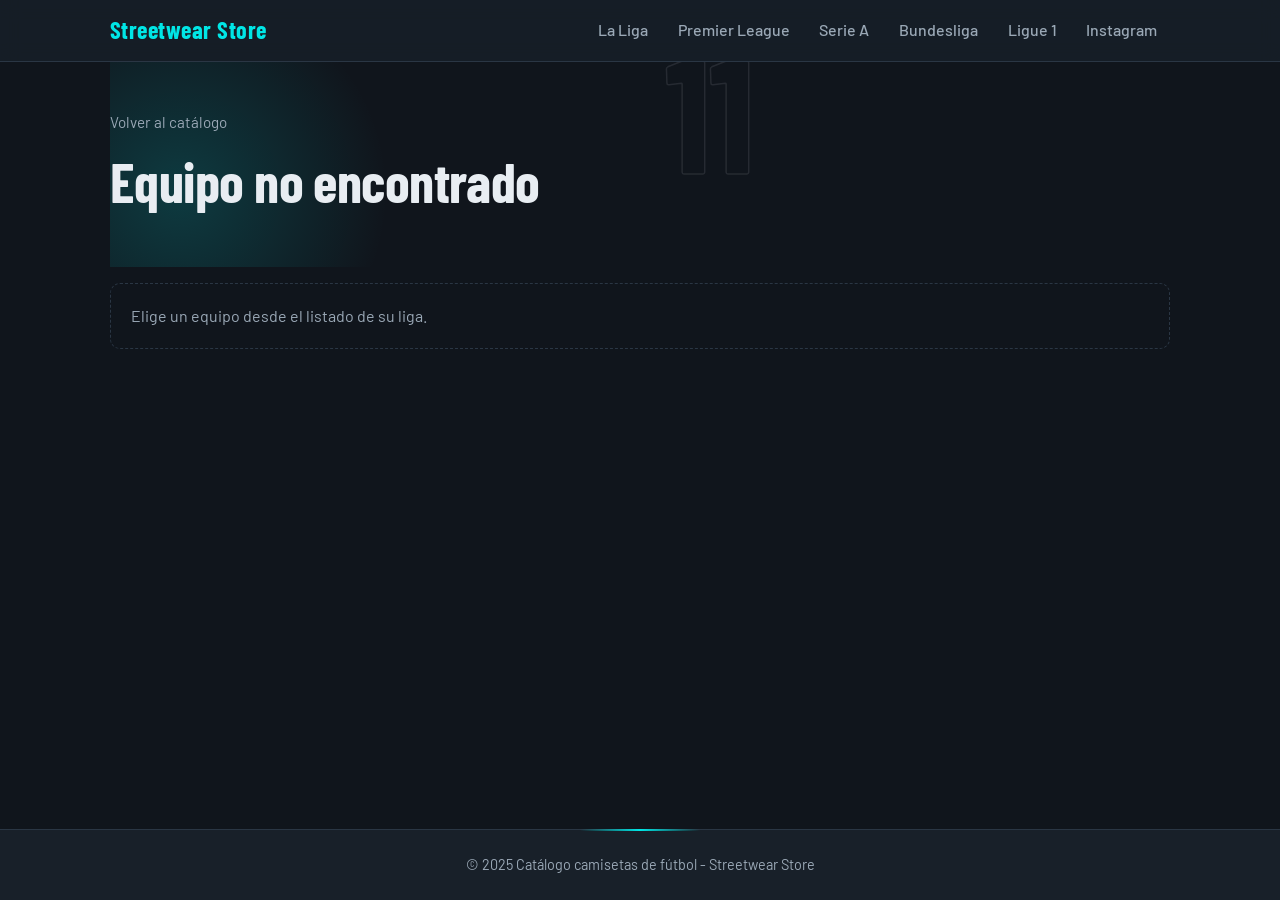
<file: equipo.html>
<!DOCTYPE html>
<html lang="es">
<head>
  <meta charset="UTF-8">
  <meta name="viewport" content="width=device-width, initial-scale=1">
  <title>Equipo - Tienda de Camisetas</title>
  <link rel="icon" href="favicon.ico" type="image/x-icon">

  <link rel="preconnect" href="https://fonts.googleapis.com">
  <link rel="preconnect" href="https://fonts.gstatic.com" crossorigin>
  <link href="https://fonts.googleapis.com/css2?family=Barlow:wght@400;500&family=Barlow+Condensed:wght@600;700&display=swap" rel="stylesheet">

  <link rel="stylesheet" href="styles.css">
</head>

<body>
  <header class="site-header">
    <div class="header-inner">
      <a class="brand" href="index.html">Streetwear Store</a>

      <nav aria-label="Ligas">
        <ul>
          <li><a href="liga.html?liga=laliga">La Liga</a></li>
          <li><a href="liga.html?liga=premier">Premier League</a></li>
          <li><a href="liga.html?liga=seriea">Serie A</a></li>
          <li><a href="liga.html?liga=bundesliga">Bundesliga</a></li>
          <li><a href="liga.html?liga=ligue1">Ligue 1</a></li>
          <li><a href="https://www.instagram.com/streetwear.store01/" target="_blank" rel="noopener">Instagram</a></li>
        </ul>
      </nav>
    </div>
  </header>

  <main>
    <section class="intro">
      <a class="volver" id="volverLiga" href="index.html">Volver al catálogo</a>
      <h1 id="tituloEquipo">Cargando...</h1>
      <p id="subtituloEquipo"></p>
    </section>

    <section id="listado" class="camisetas-container"></section>
    <p id="mensaje" class="sin-resultados" hidden></p>
  </main>

  <footer>
    <p>&copy; 2025 Catálogo camisetas de fútbol - Streetwear Store</p>
  </footer>

  <script src="catalogo.js"></script>
  <script>
    const listado = document.getElementById('listado');
    const mensaje = document.getElementById('mensaje');

    function mostrarMensaje(texto) {
      mensaje.textContent = texto;
      mensaje.hidden = false;
    }

    async function cargarEquipo() {
      const params = new URLSearchParams(window.location.search);
      const idLiga = params.get('liga');
      const idEquipo = params.get('equipo');

      try {
        const datos = await cargarEquipos();
        const liga = datos[idLiga];
        const equipo = liga && liga.equipos.find(function (e) { return e.id === idEquipo; });

        if (!equipo) {
          document.getElementById('tituloEquipo').textContent = 'Equipo no encontrado';
          mostrarMensaje('Elige un equipo desde el listado de su liga.');
          return;
        }

        document.title = equipo.nombre + ' - Tienda de Camisetas';
        document.getElementById('tituloEquipo').textContent = equipo.nombre;
        document.getElementById('subtituloEquipo').textContent = 'Equipaciones disponibles';

        const volver = document.getElementById('volverLiga');
        volver.href = 'liga.html?liga=' + encodeURIComponent(idLiga);
        volver.textContent = 'Volver a ' + liga.nombre;

        document.querySelectorAll('nav a').forEach(function (a) {
          if (a.getAttribute('href') === 'liga.html?liga=' + idLiga) {
            a.setAttribute('aria-current', 'page');
          }
        });

        equipo.equipaciones.forEach(function (eq) {
          const camiseta = { nombre: eq.tipo, imagen: eq.imagen, precio: eq.precio };
          const completo = equipo.nombre + ' ' + eq.tipo + ' ' + eq.temporada;
          listado.appendChild(crearTarjeta(camiseta, 'Temporada ' + eq.temporada, completo));
        });
      } catch (error) {
        document.getElementById('tituloEquipo').textContent = 'No se pudo cargar el equipo';
        mostrarMensaje('No se pudo leer equipos.json. Si abres el archivo con doble clic, usa un servidor local (por ejemplo, Live Server en VS Code).');
      }
    }

    cargarEquipo();
  </script>
</body>
</html>
</file>
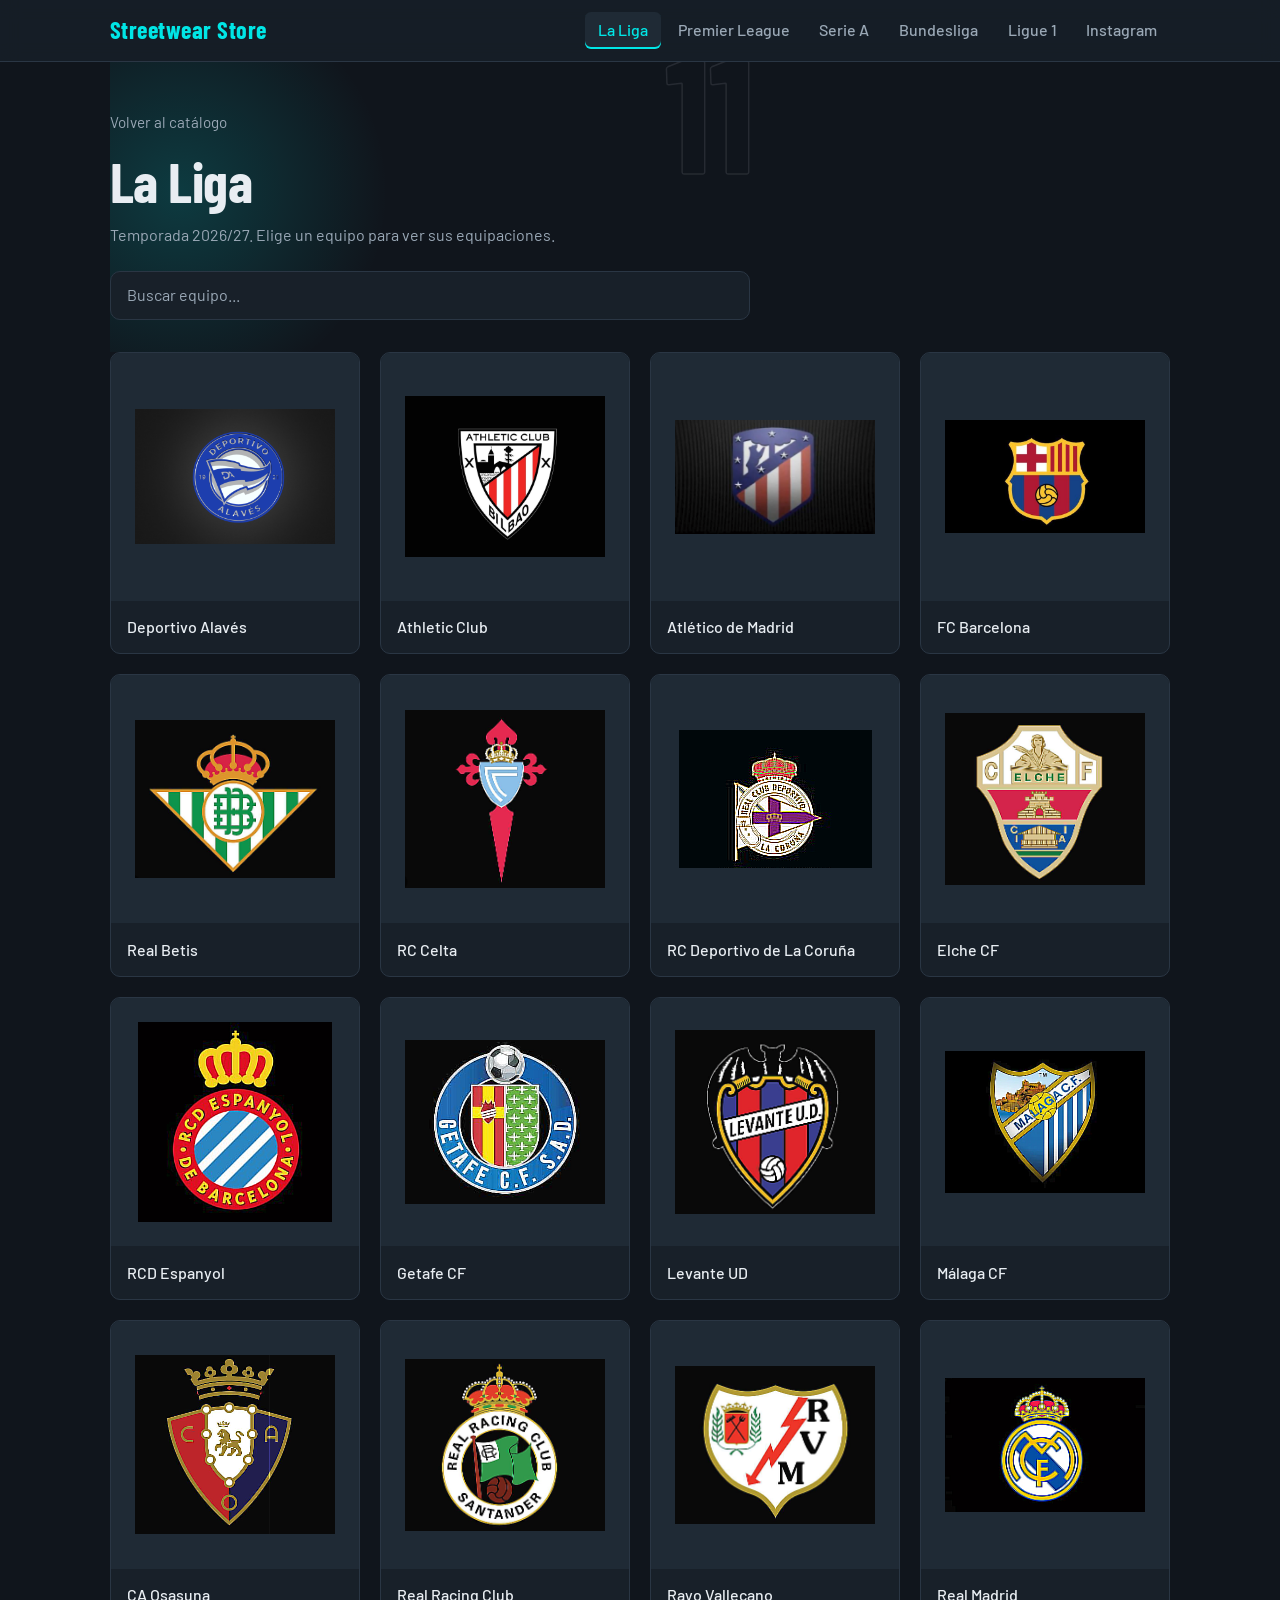
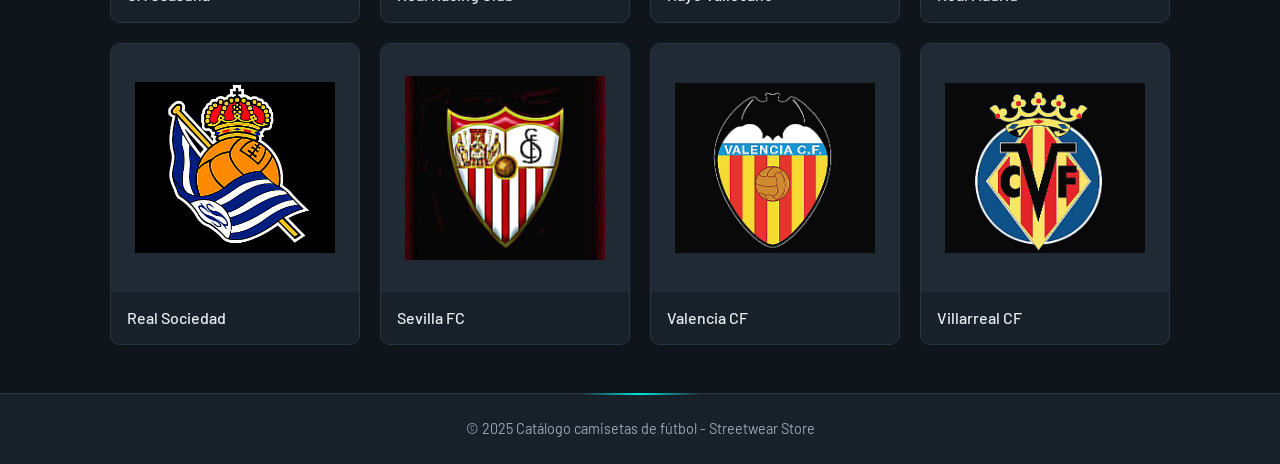
<file: liga.html>
<!DOCTYPE html>
<html lang="es">
<head>
  <meta charset="UTF-8">
  <meta name="viewport" content="width=device-width, initial-scale=1">
  <title>Liga - Tienda de Camisetas</title>
  <link rel="icon" href="favicon.ico" type="image/x-icon">

  <link rel="preconnect" href="https://fonts.googleapis.com">
  <link rel="preconnect" href="https://fonts.gstatic.com" crossorigin>
  <link href="https://fonts.googleapis.com/css2?family=Barlow:wght@400;500&family=Barlow+Condensed:wght@600;700&display=swap" rel="stylesheet">

  <link rel="stylesheet" href="styles.css">
</head>

<body>
  <header class="site-header">
    <div class="header-inner">
      <a class="brand" href="index.html">Streetwear Store</a>

      <nav aria-label="Ligas">
        <ul>
          <li><a href="liga.html?liga=laliga">La Liga</a></li>
          <li><a href="liga.html?liga=premier">Premier League</a></li>
          <li><a href="liga.html?liga=seriea">Serie A</a></li>
          <li><a href="liga.html?liga=bundesliga">Bundesliga</a></li>
          <li><a href="liga.html?liga=ligue1">Ligue 1</a></li>
          <li><a href="https://www.instagram.com/streetwear.store01/" target="_blank" rel="noopener">Instagram</a></li>
        </ul>
      </nav>
    </div>
  </header>

  <main>
    <section class="intro">
      <a class="volver" href="index.html">Volver al catálogo</a>
      <h1 id="tituloLiga">Cargando...</h1>
      <p id="subtituloLiga"></p>

      <form id="busqueda" role="search" hidden>
        <label for="searchBox" class="visually-hidden">Buscar equipo</label>
        <input type="search" id="searchBox" placeholder="Buscar equipo..." autocomplete="off">
      </form>
    </section>

    <section id="listado" class="camisetas-container"></section>
    <p id="mensaje" class="sin-resultados" hidden></p>
  </main>

  <footer>
    <p>&copy; 2025 Catálogo camisetas de fútbol - Streetwear Store</p>
  </footer>

  <script src="catalogo.js"></script>
  <script>
    const listado = document.getElementById('listado');
    const mensaje = document.getElementById('mensaje');
    const formBusqueda = document.getElementById('busqueda');
    const searchBox = document.getElementById('searchBox');

    function mostrarMensaje(texto) {
      mensaje.textContent = texto;
      mensaje.hidden = false;
    }

    function filtrar() {
      const filtro = normalizar(searchBox.value.trim());
      let visibles = 0;

      listado.querySelectorAll('.camiseta').forEach(function (c) {
        const coincide = normalizar(c.querySelector('p').textContent).includes(filtro);
        c.hidden = !coincide;
        if (coincide) visibles++;
      });

      if (visibles === 0) {
        mostrarMensaje('No hay equipos que coincidan con tu búsqueda.');
      } else {
        mensaje.hidden = true;
      }
    }

    async function cargarLiga() {
      const id = new URLSearchParams(window.location.search).get('liga') || 'laliga';

      try {
        const datos = await cargarEquipos();
        const liga = datos[id];

        if (!liga) {
          document.getElementById('tituloLiga').textContent = 'Liga no encontrada';
          mostrarMensaje('Elige una liga desde el menú superior.');
          return;
        }

        document.title = liga.nombre + ' - Tienda de Camisetas';
        document.getElementById('tituloLiga').textContent = liga.nombre;
        document.querySelectorAll('nav a').forEach(function (a) {
          if (a.getAttribute('href') === 'liga.html?liga=' + id) {
            a.setAttribute('aria-current', 'page');
          }
        });

        if (liga.equipos.length === 0) {
          document.getElementById('subtituloLiga').textContent = 'Temporada ' + liga.temporada;
          mostrarMensaje('Las camisetas de esta liga estarán disponibles próximamente.');
          return;
        }

        document.getElementById('subtituloLiga').textContent =
          'Temporada ' + liga.temporada + '. Elige un equipo para ver sus equipaciones.';
        liga.equipos.forEach(function (equipo) {
          listado.appendChild(crearTarjetaEquipo(id, equipo));
        });
        formBusqueda.hidden = false;
      } catch (error) {
        document.getElementById('tituloLiga').textContent = 'No se pudo cargar la liga';
        mostrarMensaje('No se pudo leer equipos.json. Si abres el archivo con doble clic, usa un servidor local (por ejemplo, Live Server en VS Code).');
      }
    }

    searchBox.addEventListener('input', filtrar);
    formBusqueda.addEventListener('submit', function (e) { e.preventDefault(); });
    cargarLiga();
  </script>
</body>
</html>
</file>
<file: styles.css>
:root {
  --fondo: #10151c;
  --superficie: #182029;
  --superficie-2: #1f2a35;
  --borde: #2a3644;
  --texto: #e8edf2;
  --texto-suave: #9aa8b6;
  --acento: #00e6e6;
  --acento-oscuro: #00b8b8;
  --dorado: #f2a93b;
  --radio: 10px;
  --fuente-titulo: "Barlow Condensed", "Arial Narrow", sans-serif;
  --fuente-texto: "Barlow", "Segoe UI", Arial, sans-serif;
}

*,
*::before,
*::after {
  box-sizing: border-box;
}

body {
  margin: 0;
  min-height: 100vh;
  display: flex;
  flex-direction: column;
  background: var(--fondo);
  color: var(--texto);
  font-family: var(--fuente-texto);
  font-size: 1rem;
  line-height: 1.5;
}

a {
  color: inherit;
  text-decoration: none;
}

:focus-visible {
  outline: 2px solid var(--acento);
  outline-offset: 2px;
}

.visually-hidden {
  position: absolute;
  width: 1px;
  height: 1px;
  overflow: hidden;
  clip: rect(0 0 0 0);
  white-space: nowrap;
}

/* Cabecera y navegación */
.site-header {
  position: sticky;
  top: 0;
  z-index: 10;
  background: rgba(24, 32, 41, 0.82);
  backdrop-filter: blur(10px);
  -webkit-backdrop-filter: blur(10px);
  border-bottom: 1px solid var(--borde);
}

.header-inner {
  max-width: 1100px;
  margin: 0 auto;
  padding: 0.75rem 1.25rem;
  display: flex;
  flex-wrap: wrap;
  align-items: center;
  justify-content: space-between;
  gap: 0.5rem 2rem;
}

.brand {
  font-family: var(--fuente-titulo);
  font-size: 1.5rem;
  font-weight: 700;
  letter-spacing: 0.02em;
  color: var(--acento);
}

nav ul {
  list-style: none;
  margin: 0;
  padding: 0;
  display: flex;
  flex-wrap: wrap;
  gap: 0.25rem;
}

nav a {
  display: block;
  padding: 0.4rem 0.8rem;
  border-radius: 6px;
  color: var(--texto-suave);
  font-weight: 500;
  transition: color 0.15s, background-color 0.15s;
}

nav a:hover {
  color: var(--texto);
  background: var(--superficie-2);
}

nav a[aria-current="page"] {
  color: var(--acento);
  background: var(--superficie-2);
  box-shadow: inset 0 -2px 0 var(--acento);
}

/* Presentación y buscador */
main {
  flex: 1;
  width: 100%;
  max-width: 1100px;
  margin: 0 auto;
  padding: 0 1.25rem 3rem;
}

.intro {
  position: relative;
  overflow: hidden;
  isolation: isolate;
  padding: 3rem 0 2rem;
  max-width: 640px;
}

.intro::before {
  content: "";
  position: absolute;
  top: -80px;
  left: -140px;
  width: 420px;
  height: 420px;
  background: radial-gradient(circle, rgba(0, 230, 230, 0.18), transparent 70%);
  z-index: -1;
  pointer-events: none;
}

.intro::after {
  content: "11";
  position: absolute;
  top: -2rem;
  right: -0.25rem;
  font-family: var(--fuente-titulo);
  font-size: clamp(6rem, 16vw, 10rem);
  font-weight: 700;
  line-height: 1;
  color: transparent;
  -webkit-text-stroke: 1.5px rgba(232, 237, 242, 0.1);
  z-index: -1;
  pointer-events: none;
}

.volver {
  position: relative;
  display: inline-block;
  margin-bottom: 1rem;
  color: var(--texto-suave);
  font-size: 0.95rem;
  transition: color 0.15s;
}

.volver:hover {
  color: var(--acento);
}

h1,
h2 {
  font-family: var(--fuente-titulo);
  line-height: 1.1;
  margin: 0;
}

h1 {
  position: relative;
  font-size: clamp(2.25rem, 6vw, 3.5rem);
  font-weight: 700;
  letter-spacing: -0.01em;
}

.intro p {
  position: relative;
  margin: 0.75rem 0 1.5rem;
  color: var(--texto-suave);
}

#busqueda {
  position: relative;
  display: flex;
  gap: 0.5rem;
}

#searchBox {
  flex: 1;
  min-width: 0;
  padding: 0.7rem 1rem;
  background: var(--superficie);
  color: var(--texto);
  border: 1px solid var(--borde);
  border-radius: var(--radio);
  font: inherit;
}

#searchBox::placeholder {
  color: var(--texto-suave);
}

#searchBox:focus {
  outline: none;
  border-color: var(--acento);
  box-shadow: 0 0 0 3px rgba(0, 230, 230, 0.2);
}

#busqueda button {
  padding: 0.7rem 1.4rem;
  background: var(--acento);
  color: #06181a;
  border: 0;
  border-radius: var(--radio);
  font: inherit;
  font-weight: 500;
  cursor: pointer;
  transition: background-color 0.15s, box-shadow 0.15s;
}

#busqueda button:hover {
  background: var(--acento-oscuro);
  box-shadow: 0 4px 14px rgba(0, 230, 230, 0.25);
}

/* Listado de camisetas */
#ligas h2,
#resultados h2,
#topCamisetas h2 {
  font-size: 1.75rem;
  font-weight: 600;
  margin-bottom: 1.25rem;
}

.camisetas-container {
  display: grid;
  grid-template-columns: repeat(auto-fill, minmax(220px, 1fr));
  gap: 1.25rem;
}

.camiseta {
  position: relative;
  background: var(--superficie);
  border: 1px solid var(--borde);
  border-radius: var(--radio);
  overflow: hidden;
  transition: border-color 0.2s, box-shadow 0.2s, transform 0.2s;
}

.camiseta[hidden] {
  display: none;
}

.camiseta:hover {
  border-color: var(--acento);
  box-shadow: 0 0 20px rgba(0, 230, 230, 0.18);
  transform: translateY(-3px);
}

.camiseta-img {
  aspect-ratio: 1 / 1;
  display: flex;
  align-items: center;
  justify-content: center;
  padding: 1rem;
  background: var(--superficie-2);
}

.camiseta-img img {
  max-width: 100%;
  max-height: 100%;
  object-fit: contain;
}

.camiseta p {
  margin: 0;
  padding: 0.9rem 1rem;
  font-weight: 500;
}

.sin-resultados {
  margin-top: 1rem;
  padding: 1.25rem;
  border: 1px dashed var(--borde);
  border-radius: var(--radio);
  color: var(--texto-suave);
}

/* Pie de página */
footer {
  position: relative;
  padding: 1.5rem 1.25rem;
  background: var(--superficie);
  border-top: 1px solid var(--borde);
  text-align: center;
  color: var(--texto-suave);
  font-size: 0.9rem;
}

footer::before {
  content: "";
  position: absolute;
  top: -1px;
  left: 50%;
  transform: translateX(-50%);
  width: 120px;
  height: 2px;
  background: linear-gradient(to right, transparent, var(--acento), transparent);
}

footer p {
  margin: 0;
}

/* Móvil */
@media (max-width: 600px) {
  .header-inner {
    justify-content: center;
  }

  .intro {
    padding: 2rem 0 1.5rem;
  }

  .intro::after {
    display: none;
  }

  .camisetas-container {
    grid-template-columns: repeat(2, 1fr);
    gap: 0.75rem;
  }

  .camiseta p {
    padding: 0.7rem 0.75rem;
    font-size: 0.9rem;
  }
}

@media (prefers-reduced-motion: reduce) {
  * {
    transition: none !important;
  }
}

/* Botón para subir al inicio (páginas de liga antiguas) */
.btn-subir {
  display: block;
  margin: 2.5rem auto 0;
  padding: 0.6rem 1.4rem;
  background: transparent;
  color: var(--texto);
  border: 1px solid var(--borde);
  border-radius: var(--radio);
  font: inherit;
  cursor: pointer;
  transition: border-color 0.15s, color 0.15s;
}

.btn-subir:hover {
  border-color: var(--acento);
  color: var(--acento);
}

/* Sección de ligas del index */
#ligas {
  margin-bottom: 3rem;
}

.ligas-grid {
  display: grid;
  grid-template-columns: repeat(auto-fill, minmax(180px, 1fr));
  gap: 1rem;
}

.liga-card {
  position: relative;
  overflow: hidden;
  display: flex;
  flex-direction: column;
  gap: 0.15rem;
  padding: 1.1rem 1.25rem;
  background: var(--superficie);
  border: 1px solid var(--borde);
  border-radius: var(--radio);
  transition: border-color 0.2s, background-color 0.2s, transform 0.2s;
}

.liga-card::before {
  content: "";
  position: absolute;
  top: -1.1rem;
  left: -1.25rem;
  right: -1.25rem;
  height: 3px;
}

.ligas-grid .liga-card:nth-child(1)::before {
  background: #f97316;
}

.ligas-grid .liga-card:nth-child(2)::before {
  background: #6d28d9;
}

.ligas-grid .liga-card:nth-child(3)::before {
  background: #0ea968;
}

.ligas-grid .liga-card:nth-child(4)::before {
  background: #e2001a;
}

.ligas-grid .liga-card:nth-child(5)::before {
  background: #1d4ed8;
}

.liga-card:hover {
  border-color: var(--acento);
  background: var(--superficie-2);
  transform: translateY(-3px);
}

.liga-nombre {
  font-family: var(--fuente-titulo);
  font-size: 1.4rem;
  font-weight: 600;
  line-height: 1.2;
}

.liga-detalle {
  color: var(--texto-suave);
  font-size: 0.9rem;
}

/* Elemento oculto con el atributo hidden dentro de la rejilla */
#busqueda[hidden] {
  display: none;
}

/* Marcador cuando falta la foto de una camiseta */
.sin-foto {
  padding: 1rem;
  color: var(--texto-suave);
  font-size: 0.9rem;
  text-align: center;
}

/* Atributo hidden siempre efectivo */
[hidden] {
  display: none !important;
}

/* Información de cada tarjeta */
.camiseta-info {
  padding: 0.9rem 1rem 0.5rem;
}

.camiseta-info p {
  margin: 0;
  padding: 0;
}

.camiseta-dato {
  display: block;
  margin-top: 0.15rem;
  color: var(--texto-suave);
  font-size: 0.9rem;
}

.camiseta-precio {
  position: absolute;
  top: 0.75rem;
  right: 0.75rem;
  padding: 0.3rem 0.6rem;
  background: var(--dorado);
  color: #241400;
  border-radius: 6px;
  font-family: var(--fuente-titulo);
  font-size: 1.05rem;
  font-weight: 700;
  line-height: 1;
  transform: rotate(-4deg);
  box-shadow: 0 4px 10px rgba(0, 0, 0, 0.35);
  z-index: 2;
}

/* Botón de consulta */
.btn-consulta {
  display: block;
  width: calc(100% - 2rem);
  margin: 0.5rem 1rem 1rem;
  padding: 0.55rem 0.75rem;
  background: transparent;
  color: var(--texto);
  border: 1px solid var(--borde);
  border-radius: 8px;
  font: inherit;
  font-size: 0.95rem;
  cursor: pointer;
  transition: border-color 0.15s, color 0.15s, background-color 0.15s;
}

.btn-consulta:hover {
  border-color: var(--acento);
  color: var(--acento);
  background: rgba(0, 230, 230, 0.08);
}

/* Aviso temporal */
#aviso {
  position: fixed;
  left: 50%;
  bottom: 1.5rem;
  transform: translateX(-50%);
  max-width: calc(100% - 2rem);
  padding: 0.7rem 1.1rem;
  background: var(--superficie-2);
  border: 1px solid var(--acento);
  border-radius: var(--radio);
  opacity: 0;
  pointer-events: none;
  transition: opacity 0.2s;
}

#aviso.visible {
  opacity: 1;
}

/* Tarjetas de equipo (escudo) */
.enlace-equipo {
  display: block;
}

.enlace-equipo .camiseta-img {
  padding: 1.5rem;
}

.enlace-equipo .camiseta-img img {
  max-width: 100%;
  max-height: 100%;
  object-fit: contain;
}

.enlace-equipo .camiseta-info {
  padding-bottom: 0.9rem;
}
</file>
